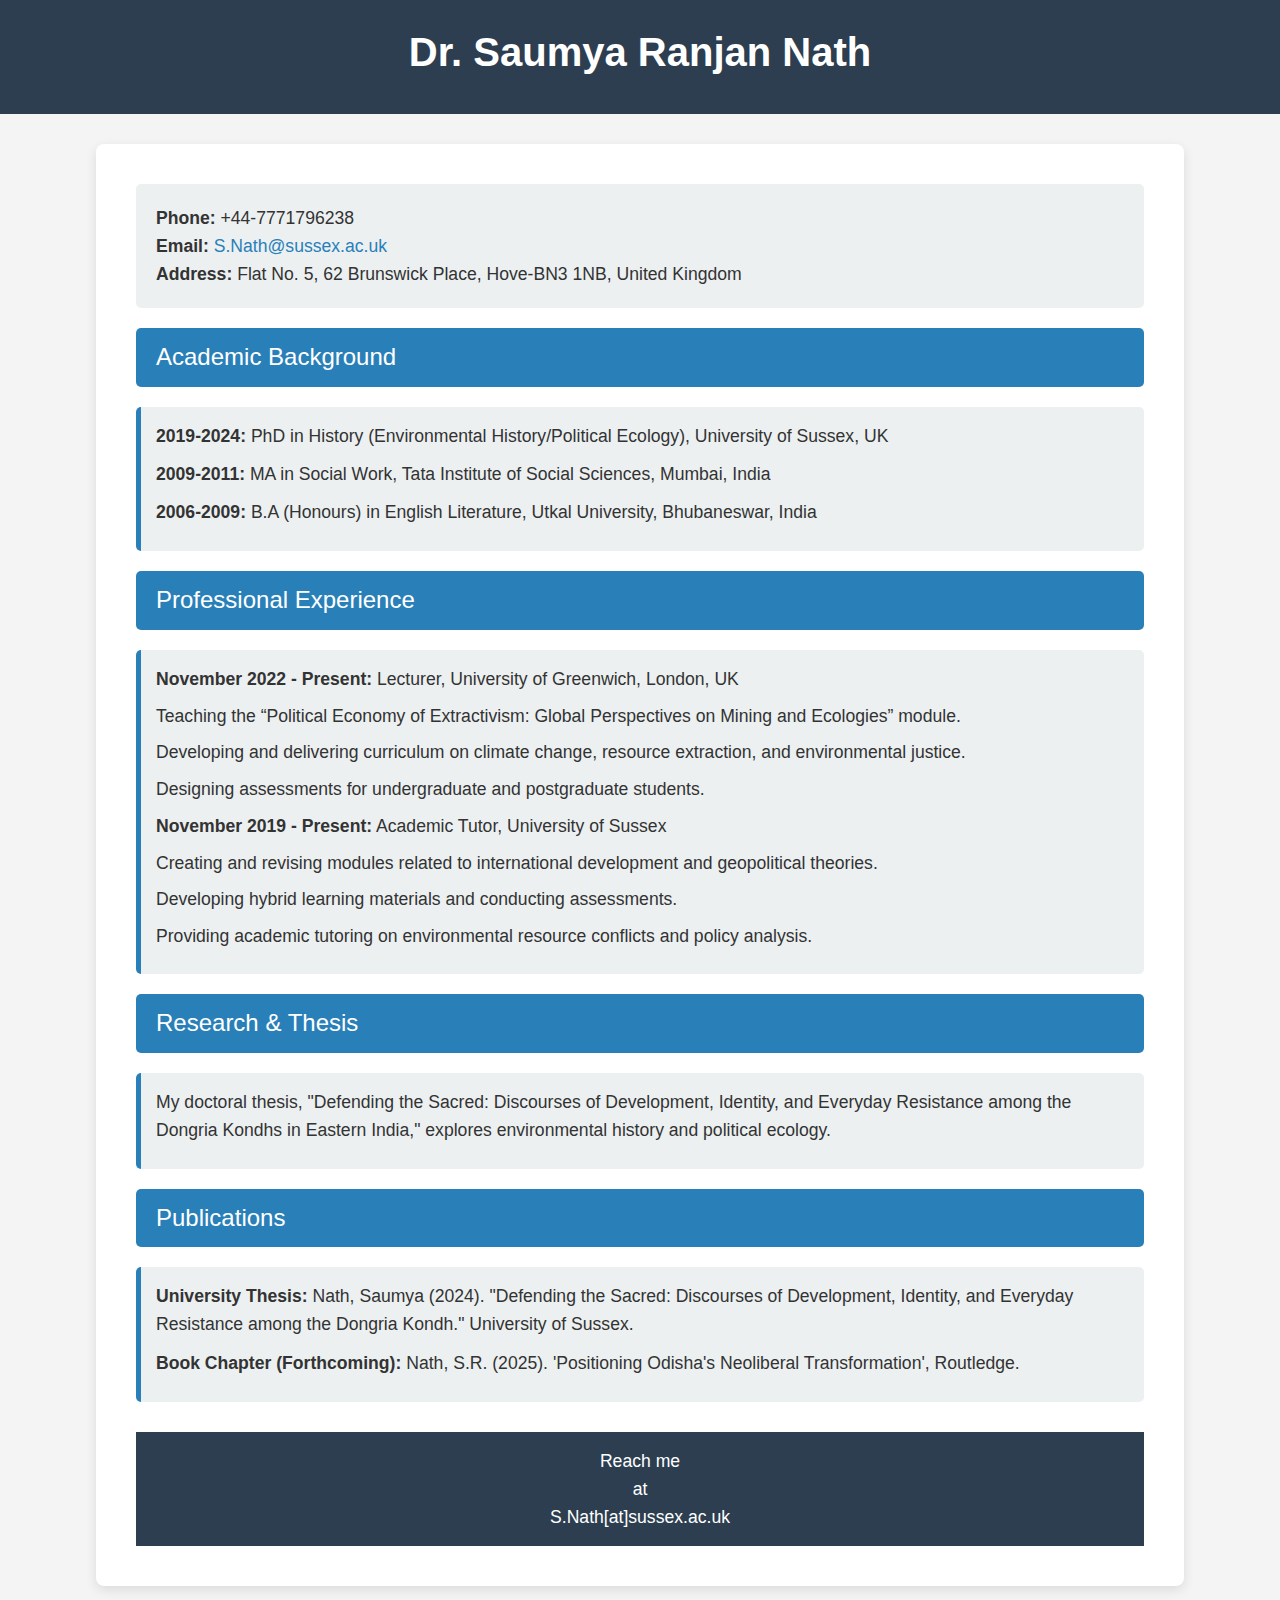
<file: CV.html>
<!DOCTYPE html>
<html lang="en">
<head>
    <meta charset="UTF-8">
    <meta name="viewport" content="width=device-width, initial-scale=1.0">
    <title>CV - Dr. Saumya Ranjan Nath </title>
    <style>
        /* Reset default styles */
        * {
            margin: 0;
            padding: 0;
            box-sizing: border-box;
        }

        body {
            font-family: 'Arial', sans-serif;
            line-height: 1.6;
            background-color: #f4f4f4;
            color: #333;
        }

        header {
            background-color: #2C3E50;
            color: white;
            padding: 20px 0;
            text-align: center;
        }

        header h1 {
            font-size: 2.5em;
            margin-bottom: 10px;
        }

        header p {
            font-size: 1.2em;
            margin: 0;
        }

        .container {
            width: 85%;
            max-width: 1200px;
            margin: 30px auto;
            background-color: #ffffff;
            padding: 40px;
            box-shadow: 0px 4px 12px rgba(0, 0, 0, 0.1);
            border-radius: 8px;
        }

        .section-title {
            background-color: #2980B9;
            color: white;
            padding: 10px 20px;
            border-radius: 5px;
            margin-bottom: 15px;
            font-size: 1.5em;
        }

        .content {
            margin: 20px 0;
            padding: 15px;
            background-color: #ecf0f1;
            border-left: 5px solid #2980B9;
            border-radius: 5px;
        }

        .content p {
            margin-bottom: 10px;
            font-size: 1.1em;
        }

        .list-item {
            list-style-type: none;
            margin-left: 0;
            padding-left: 0;
        }

        .list-item li {
            margin-bottom: 10px;
            font-size: 1.1em;
            line-height: 1.5;
        }

        .contact-info {
            background-color: #ecf0f1;
            padding: 20px;
            margin-bottom: 20px;
            border-radius: 5px;
        }

        .contact-info p {
            font-size: 1.1em;
        }

        a {
            text-decoration: none;
            color: #2980B9;
        }

        footer {
            background-color: #2C3E50;
            color: white;
            padding: 15px 0;
            text-align: center;
            margin-top: 30px;
        }

        footer p {
            font-size: 1.1em;
        }

        /* Responsive Design */
        @media (max-width: 768px) {
            .container {
                width: 90%;
            }

            header h1 {
                font-size: 2em;
            }

            .section-title {
                font-size: 1.3em;
            }

            .content p, .list-item li {
                font-size: 1em;
            }
        }
    </style>
</head>
<body>

<header>
    <h1>Dr. Saumya Ranjan Nath</h1>
</header>

<div class="container">
    <!-- Contact Information -->
    <div class="contact-info">
        <p><strong>Phone:</strong> +44-7771796238</p>
        <p><strong>Email:</strong> <a href="mailto:S.Nath@sussex.ac.uk">S.Nath@sussex.ac.uk</a></p>
        <p><strong>Address:</strong> Flat No. 5, 62 Brunswick Place, Hove-BN3 1NB, United Kingdom</p>
    </div>

    <!-- Academic Background -->
    <div class="section-title">Academic Background</div>
    <div class="content">
        <p><strong>2019-2024:</strong> PhD in History (Environmental History/Political Ecology), University of Sussex, UK</p>
        <p><strong>2009-2011:</strong> MA in Social Work, Tata Institute of Social Sciences, Mumbai, India</p>
        <p><strong>2006-2009:</strong> B.A (Honours) in English Literature, Utkal University, Bhubaneswar, India</p>
    </div>

    <!-- Professional Experience -->
    <div class="section-title">Professional Experience</div>
    <div class="content">
        <p><strong>November 2022 - Present:</strong> Lecturer, University of Greenwich, London, UK</p>
        <ul class="list-item">
            <li>Teaching the “Political Economy of Extractivism: Global Perspectives on Mining and Ecologies” module.</li>
            <li>Developing and delivering curriculum on climate change, resource extraction, and environmental justice.</li>
            <li>Designing assessments for undergraduate and postgraduate students.</li>
        </ul>

        <p><strong>November 2019 - Present:</strong> Academic Tutor, University of Sussex</p>
        <ul class="list-item">
            <li>Creating and revising modules related to international development and geopolitical theories.</li>
            <li>Developing hybrid learning materials and conducting assessments.</li>
            <li>Providing academic tutoring on environmental resource conflicts and policy analysis.</li>
        </ul>
    </div>

    <!-- Research and Thesis -->
    <div class="section-title">Research & Thesis</div>
    <div class="content">
        <p>My doctoral thesis, "Defending the Sacred: Discourses of Development, Identity, and Everyday Resistance among the Dongria Kondhs in Eastern India," explores environmental history and political ecology.</p>
    </div>

    <!-- Publications -->
    <div class="section-title">Publications</div>
    <div class="content">
        <p><strong>University Thesis:</strong> Nath, Saumya (2024). "Defending the Sacred: Discourses of Development, Identity, and Everyday Resistance among the Dongria Kondh." University of Sussex.</p>
        <p><strong>Book Chapter (Forthcoming):</strong> Nath, S.R. (2025). 'Positioning Odisha's Neoliberal Transformation', Routledge.</p>
    </div>

    <footer>
        <p>Reach me</p>
        <p>at</p>
        <p>S.Nath[at]sussex.ac.uk</p>
    </footer>
</div>

</body>
</html>
</file>
